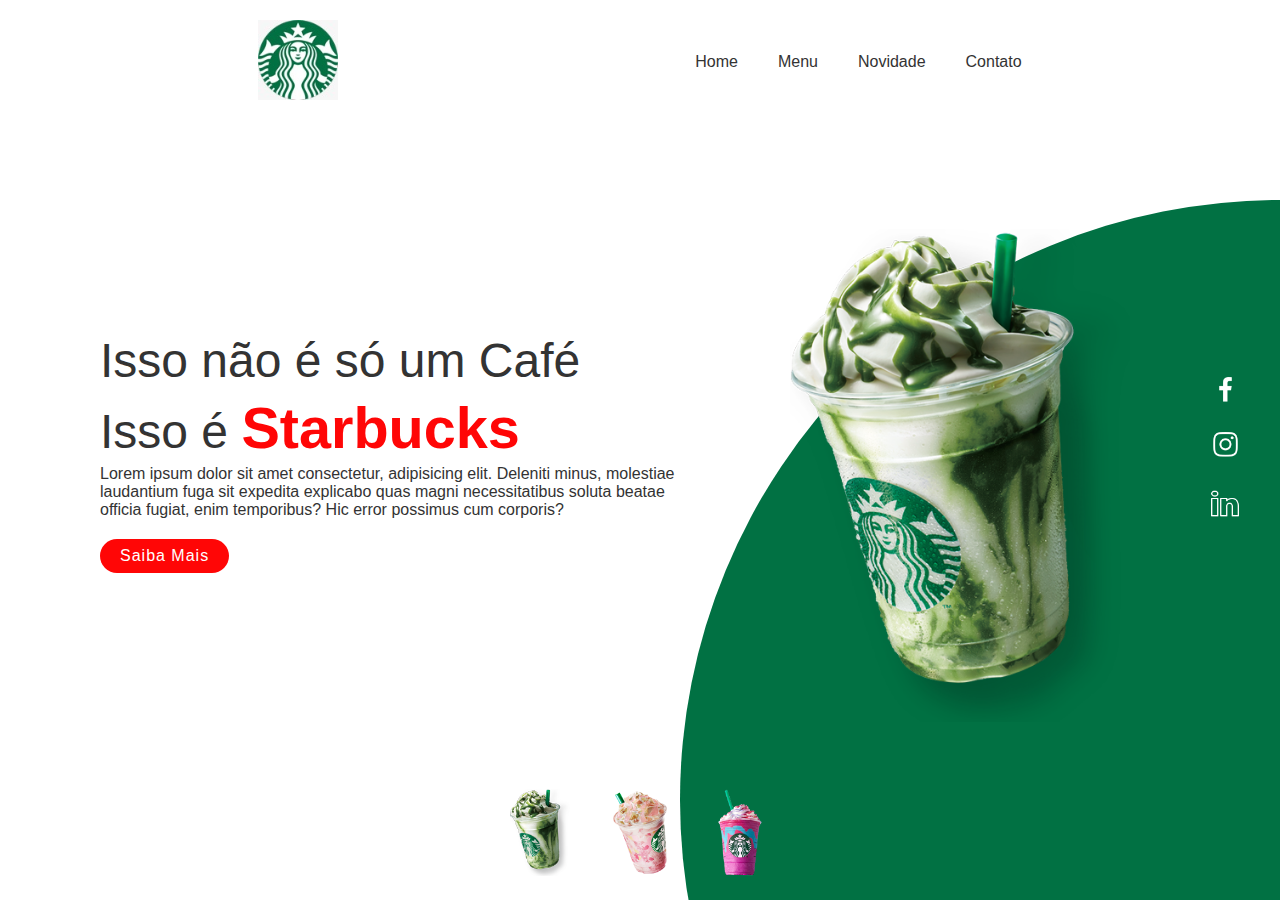
<file: index.html>
<!DOCTYPE html>
<html lang="en">
<head>
    <meta charset="UTF-8">
    <meta name="viewport" content="width=device-width, initial-scale=1.0">
    <link rel="stylesheet" href="style.css">
    <title>Starbucks Website Landing Page</title>
</head>
<body>
    <section>
        <div class="circle"></div>
        <header>
            <a href="#" ><img src="img/logo.jpeg" class="logo" alt="" ></a>
            <ul>
                <li><a href="#">Home</a></li>
                <li><a href="#">Menu</a></li>
                <li><a href="#">Novidade</a></li>
                <li><a href="#">Contato</a></li>
            </ul>
        </header>
        <div class="content">
            <div class="textBox">
                <h2>Isso não é só um Café<br>Isso é <span>Starbucks</span></h2>
                <p>Lorem ipsum dolor sit amet consectetur, adipisicing elit. Deleniti minus, molestiae laudantium fuga sit expedita explicabo quas magni necessitatibus soluta beatae officia fugiat, enim temporibus? Hic error possimus cum corporis?</p>
                <a href="#">Saiba Mais</a>
            </div>
            <div class="imgBox">
                <img src="img/img1.png" class="starbucks" alt="">
            </div>
        </div>
        <ul class="thumb">
            <li><img src="img/thumb1.png" onclick="imgSlider('img/img1.png');changeCirleColor('#017143')" alt=""></li>
            <li><img src="img/thumb2.png" onclick="imgSlider('img/img2.png');changeCirleColor('#eb7495')" alt=""></li>
            <li><img src="img/thumb3.png" onclick="imgSlider('img/img3.png');changeCirleColor('#d752b1')" alt=""></li>
        </ul>
        <ul class="sci">
            <li><a href="https://www.facebook.com/marcelo.vianamacedo.7/" target="_blank"><img src="img/facebook.png" alt=""></a></li>
            <li><a href="https://www.instagram.com/marcelovianamacedo/" target="_blank"><img src="img/instagram.png" alt=""></a></li>
            <li><a href="https://github.com/devmarcelomacedo" target="_blank"><img src="img/link.png" alt=""></a></li>
        </ul>
    </section>

    <script type="text/javascript">
        function imgSlider(anything){
            document.querySelector('.starbucks').src = anything;
        }
        function changeCirleColor(color){
            const circle = document.querySelector('.circle');
            circle.style.background = color;
        }
    </script>
</body>
</html>
</file>
<file: style.css>
@import url('https://fonts.googleapis.com/css2?family=Inter:wght@300;400;900&family=Josefin+Sans:ital,wght@0,100;0,200;0,300;0,400;0,500;0,600;0,700;1,100;1,200;1,300;1,400;1,500;1,600;1,700&family=Poppins:wght@100;200;300;400;500;600;700;800;900&display=swap');

*{
    margin: 0;
    padding: 0;
    box-sizing: border-box;
    font-family: 'Popins', sans-serif;
}

section {
    position: relative;
    width: 100%;
    min-height: 100vh;
    padding: 100px;
    display: flex;
    justify-content: space-around;
    align-items: center;
    background: #fff;
}

header {
    position: absolute;
    top: 0;
    left: 0;
    width: 100%;
    padding: 20px 100px;
    display: flex;
    justify-content: space-around;
    align-items: center;
}

header .logo {
    position: relative;
    max-width: 80px;
}

header ul {
    position: relative;
    display: flex;
}

header ul li {
    list-style: none;
}

header ul li a {
    display: inline-block;
    color: #333;
    font-weight: 400;
    margin-left: 40px;
    text-decoration: none;
}

header ul li a:hover {
    text-decoration: underline;
    color: rgb(19, 16, 16);
}

.content {
    position: relative;
    width: 100%;
    display: flex;
    justify-content: space-around;
    align-items: center;
}

.content .textBox {
    position: relative;
    max-width: 600px;
}

.content .textBox h2 {
    color: #333;
    font-size: 3em;
    line-height: 1.4em;
    font-weight: 500;
}

.content .textBox h2 span {
    color: #ff0606;
    font-size: 1.2em;
    font-weight: 900;
}

.content .textBox p {
    color: #333;
}

.content .textBox a {
    display: inline-block;
    margin-top: 20px;
    padding: 8px 20px;
    background: #ff0606;
    color: #fff;
    border-radius: 40px;
    font-weight: 500;
    letter-spacing: 1px;
    text-decoration: none
}

.content .imgBox {
    width: 600px;
    display: flex;
    justify-content: flex-end;
    padding-right: 50px;
    margin-top: 50px;
}

.content .imgBox img {
    max-width: 340px;
}

.thumb{
    position: absolute;
    left: 50%;
    bottom: 20px;
    transform: translateX(-50%);
    display: flex;
}

.thumb li {
    list-style: none;
    display: inline-block;
    margin: 0 20px;
    cursor: pointer;
    transition: 0.5s;
}

.thumb li:hover{
    transform: translateY(-15px);
}

.thumb li img{
    max-width: 60px; 
 }

 .sci{
    position: absolute;
    top: 50%;
    right: 30px;
    transform: translateY(-50%);
    display: flex;
    justify-items: center;
    align-items: center;
    flex-direction: column;
}

.sci li {
    list-style: none;
}


.sci li a{
    display: inline-block;
    margin: 5px 0;
    transform: scale(0.6);
    filter: invert(1);
}

.circle{
    position: absolute;
    top: 0;
    left: 0;
    width: 100%;
    height: 100%;
    background: #017143;
    clip-path: circle(600px at right 800px);
}
</file>
